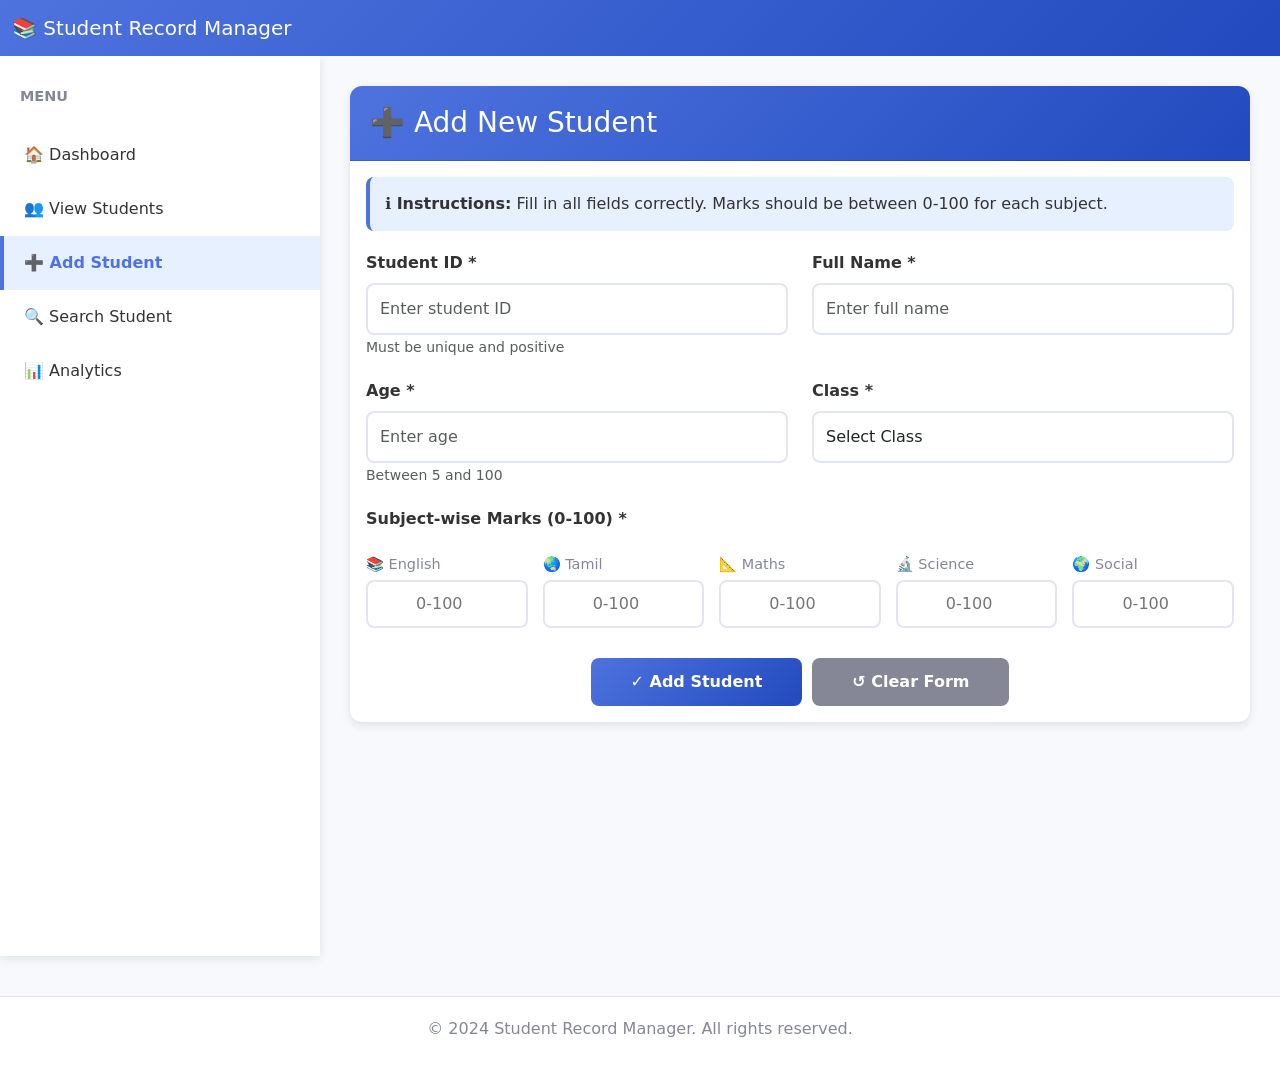
<file: add.html>
<!DOCTYPE html>
<html lang="en">
<head>
    <meta charset="UTF-8">
    <meta name="viewport" content="width=device-width, initial-scale=1.0">
    <title>Add Student - Student Record Manager</title>
    <link href="https://cdn.jsdelivr.net/npm/bootstrap@5.3.0/dist/css/bootstrap.min.css" rel="stylesheet">
    <style>
        :root {
            --primary: #4e73df;
            --secondary: #858796;
            --success: #1cc88a;
            --danger: #e74c3c;
        }

        body {
            background-color: #f8f9fc;
        }

        .navbar {
            background: linear-gradient(135deg, var(--primary) 0%, #224abe 100%);
        }

        .sidebar {
            background: white;
            min-height: 100vh;
            box-shadow: 0 2px 10px rgba(0,0,0,0.1);
        }

        .sidebar a {
            color: #333;
            text-decoration: none;
            padding: 15px 20px;
            display: block;
            border-left: 4px solid transparent;
            transition: all 0.3s;
        }

        .sidebar a:hover {
            background-color: #f8f9fc;
            border-left-color: var(--primary);
            color: var(--primary);
        }

        .sidebar a.active {
            background-color: #e7f0ff;
            border-left-color: var(--primary);
            color: var(--primary);
            font-weight: 600;
        }

        .sidebar .section-title {
            padding: 20px;
            font-weight: bold;
            color: var(--secondary);
            font-size: 0.9rem;
            margin-top: 10px;
        }

        .content {
            padding: 30px;
        }

        .card {
            border: none;
            box-shadow: 0 3px 10px rgba(0,0,0,0.1);
            border-radius: 12px;
        }

        .card-header {
            background: linear-gradient(135deg, var(--primary) 0%, #224abe 100%);
            color: white;
            border-radius: 12px 12px 0 0 !important;
            padding: 20px;
        }

        .form-group {
            margin-bottom: 20px;
        }

        .form-label {
            font-weight: 600;
            color: #333;
            margin-bottom: 8px;
        }

        .form-control {
            border: 2px solid #e3e6f0;
            border-radius: 8px;
            padding: 12px;
            transition: all 0.3s;
        }

        .form-control:focus {
            border-color: var(--primary);
            box-shadow: 0 0 0 0.2rem rgba(78, 115, 223, 0.25);
        }

        .subjects-grid {
            display: grid;
            grid-template-columns: repeat(auto-fit, minmax(150px, 1fr));
            gap: 15px;
            margin-top: 15px;
        }

        .subject-input {
            display: flex;
            flex-direction: column;
        }

        .subject-label {
            font-size: 0.9rem;
            color: var(--secondary);
            margin-bottom: 5px;
            font-weight: 500;
        }

        .subject-input input {
            border: 2px solid #e3e6f0;
            border-radius: 8px;
            padding: 10px;
            font-size: 1rem;
            text-align: center;
        }

        .subject-input input:focus {
            border-color: var(--primary);
            box-shadow: 0 0 0 0.2rem rgba(78, 115, 223, 0.25);
        }

        .button-group {
            display: flex;
            gap: 10px;
            justify-content: center;
            margin-top: 30px;
        }

        .btn-submit {
            background: linear-gradient(135deg, var(--primary) 0%, #224abe 100%);
            color: white;
            border: none;
            padding: 12px 40px;
            border-radius: 8px;
            font-weight: 600;
            cursor: pointer;
            transition: all 0.3s;
        }

        .btn-submit:hover {
            transform: translateY(-2px);
            box-shadow: 0 4px 12px rgba(78, 115, 223, 0.3);
        }

        .btn-reset {
            background: var(--secondary);
            color: white;
            border: none;
            padding: 12px 40px;
            border-radius: 8px;
            font-weight: 600;
            cursor: pointer;
            transition: all 0.3s;
        }

        .btn-reset:hover {
            transform: translateY(-2px);
            box-shadow: 0 4px 12px rgba(133, 135, 150, 0.3);
        }

        .alert-success {
            border-radius: 8px;
            border: none;
            background-color: #d4edda;
            color: #155724;
            display: none;
            margin-bottom: 20px;
        }

        .alert-error {
            border-radius: 8px;
            border: none;
            background-color: #f8d7da;
            color: #721c24;
            display: none;
            margin-bottom: 20px;
        }

        .info-box {
            background: #e7f0ff;
            border-left: 4px solid var(--primary);
            padding: 15px;
            border-radius: 8px;
            margin-bottom: 20px;
            color: #333;
        }

        .spinner-small {
            display: none;
            width: 20px;
            height: 20px;
            margin-left: 10px;
        }

        footer {
            background: white;
            padding: 20px;
            text-align: center;
            border-top: 1px solid #e3e6f0;
            color: var(--secondary);
            margin-top: 40px;
        }
    </style>
</head>
<body>
    <!-- Navigation -->
    <nav class="navbar navbar-expand-lg navbar-dark">
        <div class="container-fluid">
            <a class="navbar-brand" href="/">📚 Student Record Manager</a>
        </div>
    </nav>

    <div class="container-fluid">
        <div class="row">
            <!-- Sidebar -->
            <div class="col-md-3 sidebar p-0">
                <div class="section-title">MENU</div>
                <a href="/">🏠 Dashboard</a>
                <a href="/students-page">👥 View Students</a>
                <a href="/add-page" class="active">➕ Add Student</a>
                <a href="/search-page">🔍 Search Student</a>
                <a href="/analytics-page">📊 Analytics</a>
            </div>

            <!-- Main Content -->
            <div class="col-md-9 content">
                <div class="card">
                    <div class="card-header">
                        <h3 style="margin: 0;">➕ Add New Student</h3>
                    </div>
                    <div class="card-body">
                        <!-- Info Box -->
                        <div class="info-box">
                            <strong>ℹ️ Instructions:</strong> Fill in all fields correctly. Marks should be between 0-100 for each subject.
                        </div>

                        <!-- Alert Messages -->
                        <div id="successAlert" class="alert alert-success" role="alert">
                            <strong>✓ Success!</strong> <span id="successMessage"></span>
                        </div>
                        <div id="errorAlert" class="alert alert-error" role="alert">
                            <strong>✗ Error!</strong> <span id="errorMessage"></span>
                        </div>

                        <!-- Form -->
                        <form id="studentForm">
                            <div class="row">
                                <div class="col-md-6">
                                    <div class="form-group">
                                        <label class="form-label">Student ID *</label>
                                        <input type="number" class="form-control" id="studentId" 
                                               placeholder="Enter student ID" required>
                                        <small class="text-muted">Must be unique and positive</small>
                                    </div>
                                </div>

                                <div class="col-md-6">
                                    <div class="form-group">
                                        <label class="form-label">Full Name *</label>
                                        <input type="text" class="form-control" id="studentName" 
                                               placeholder="Enter full name" required>
                                    </div>
                                </div>
                            </div>

                            <div class="row">
                                <div class="col-md-6">
                                    <div class="form-group">
                                        <label class="form-label">Age *</label>
                                        <input type="number" class="form-control" id="studentAge" 
                                               placeholder="Enter age" min="5" max="100" required>
                                        <small class="text-muted">Between 5 and 100</small>
                                    </div>
                                </div>

                                <div class="col-md-6">
                                    <div class="form-group">
                                        <label class="form-label">Class *</label>
                                        <select class="form-control" id="studentDept" required>
                                            <option value="">Select Class</option>
                                            <option value="CLASS 6">Class 6</option>
                                            <option value="CLASS 7">Class 7</option>
                                            <option value="CLASS 8">Class 8</option>
                                            <option value="CLASS 9">Class 9</option>
                                            <option value="CLASS 10">Class 10</option>
                                            <option value="CLASS 11">Class 11</option>
                                            <option value="CLASS 12">Class 12</option>
                                            <option value="OTHER">Other</option>
                                        </select>
                                        <input type="text" class="form-control mt-2" id="otherClass" placeholder="Write the class" style="display: none;">
                                    </div>
                                </div>
                            </div>

                            <!-- Marks Section -->
                            <div class="form-group">
                                <label class="form-label">Subject-wise Marks (0-100) *</label>
                                <div class="subjects-grid">
                                    <div class="subject-input">
                                        <span class="subject-label">📚 English</span>
                                        <input type="number" id="englishMarks" placeholder="0-100" 
                                               min="0" max="100" step="0.5" required>
                                    </div>
                                    <div class="subject-input">
                                        <span class="subject-label">🌏 Tamil</span>
                                        <input type="number" id="tamilMarks" placeholder="0-100" 
                                               min="0" max="100" step="0.5" required>
                                    </div>
                                    <div class="subject-input">
                                        <span class="subject-label">📐 Maths</span>
                                        <input type="number" id="mathsMarks" placeholder="0-100" 
                                               min="0" max="100" step="0.5" required>
                                    </div>
                                    <div class="subject-input">
                                        <span class="subject-label">🔬 Science</span>
                                        <input type="number" id="scienceMarks" placeholder="0-100" 
                                               min="0" max="100" step="0.5" required>
                                    </div>
                                    <div class="subject-input">
                                        <span class="subject-label">🌍 Social</span>
                                        <input type="number" id="socialMarks" placeholder="0-100" 
                                               min="0" max="100" step="0.5" required>
                                    </div>
                                </div>
                            </div>

                            <!-- Summary -->
                            <div class="info-box" id="summaryBox" style="display: none; margin-top: 20px;">
                                <strong>Summary:</strong>
                                <p id="summaryText" style="margin: 10px 0 0 0;"></p>
                            </div>

                            <!-- Buttons -->
                            <div class="button-group">
                                <button type="submit" class="btn-submit">
                                    ✓ Add Student
                                    <div class="spinner-border spinner-small" id="submitSpinner" role="status">
                                        <span class="visually-hidden">Loading...</span>
                                    </div>
                                </button>
                                <button type="reset" class="btn-reset">↺ Clear Form</button>
                            </div>
                        </form>
                    </div>
                </div>
            </div>
        </div>
    </div>

    <footer>
        <p>&copy; 2024 Student Record Manager. All rights reserved.</p>
    </footer>

    <script src="https://cdn.jsdelivr.net/npm/bootstrap@5.3.0/dist/js/bootstrap.bundle.min.js"></script>
    <script>
        // Form submission
        document.getElementById('studentForm').addEventListener('submit', async (e) => {
            e.preventDefault();

            // Clear alerts
            document.getElementById('successAlert').style.display = 'none';
            document.getElementById('errorAlert').style.display = 'none';

            // Validate inputs
            const id = parseInt(document.getElementById('studentId').value);
            const name = document.getElementById('studentName').value.trim();
            const age = parseInt(document.getElementById('studentAge').value);
            const selectedClass = document.getElementById('studentDept').value;
            const otherClass = document.getElementById('otherClass').value.trim();
            const dept = selectedClass === 'OTHER' ? otherClass : selectedClass;
            
            const marks = {
                "English": parseFloat(document.getElementById('englishMarks').value),
                "Tamil": parseFloat(document.getElementById('tamilMarks').value),
                "Maths": parseFloat(document.getElementById('mathsMarks').value),
                "Science": parseFloat(document.getElementById('scienceMarks').value),
                "Social": parseFloat(document.getElementById('socialMarks').value)
            };

            // Basic validation
            if (!id || !name || !age || !selectedClass || (selectedClass === 'OTHER' && !otherClass)) {
                showError('Please fill in all required fields');
                return;
            }

            if (Object.values(marks).some(m => m < 0 || m > 100 || isNaN(m))) {
                showError('All marks must be between 0 and 100');
                return;
            }

            // Show spinner
            document.getElementById('submitSpinner').style.display = 'inline-block';

            try {
                const response = await fetch('/api/students', {
                    method: 'POST',
                    headers: {
                        'Content-Type': 'application/json'
                    },
                    body: JSON.stringify({
                        id: id,
                        name: name,
                        age: age,
                        department: dept,
                        marks: marks
                    })
                });

                const result = await response.json();

                document.getElementById('submitSpinner').style.display = 'none';

                if (result.success) {
                    showSuccess(`${name} added successfully! ✓`);
                    document.getElementById('studentForm').reset();
                    document.getElementById('summaryBox').style.display = 'none';
                    
                    // Redirect after 2 seconds
                    setTimeout(() => {
                        window.location.href = '/students-page';
                    }, 2000);
                } else {
                    showError(result.message);
                }
            } catch (error) {
                document.getElementById('submitSpinner').style.display = 'none';
                showError(`Error: ${error.message}`);
            }
        });

        document.getElementById('studentDept').addEventListener('change', (event) => {
            const otherClass = document.getElementById('otherClass');
            const isOther = event.target.value === 'OTHER';
            otherClass.style.display = isOther ? 'block' : 'none';
            otherClass.required = isOther;
            if (!isOther) otherClass.value = '';
        });

        // Show success message
        function showSuccess(message) {
            const alert = document.getElementById('successAlert');
            document.getElementById('successMessage').textContent = message;
            alert.style.display = 'block';
        }

        // Show error message
        function showError(message) {
            const alert = document.getElementById('errorAlert');
            document.getElementById('errorMessage').textContent = message;
            alert.style.display = 'block';
        }

        // Update summary on marks change
        const markInputs = ['englishMarks', 'tamilMarks', 'mathsMarks', 'scienceMarks', 'socialMarks'];
        markInputs.forEach(id => {
            document.getElementById(id).addEventListener('change', updateSummary);
        });

        function updateSummary() {
            const marks = [
                parseFloat(document.getElementById('englishMarks').value) || 0,
                parseFloat(document.getElementById('tamilMarks').value) || 0,
                parseFloat(document.getElementById('mathsMarks').value) || 0,
                parseFloat(document.getElementById('scienceMarks').value) || 0,
                parseFloat(document.getElementById('socialMarks').value) || 0
            ];

            const avg = marks.reduce((a, b) => a + b, 0) / 5;

            if (marks.some(m => m > 0)) {
                const grade = avg >= 90 ? 'O' : avg >= 80 ? 'A' : avg >= 70 ? 'B' : avg >= 60 ? 'C' : avg >= 50 ? 'D' : 'F';
                document.getElementById('summaryText').textContent = 
                    `Average: ${avg.toFixed(2)} | Grade: ${grade}`;
                document.getElementById('summaryBox').style.display = 'block';
            }
        }
    </script>
</body>
</html>
</file>
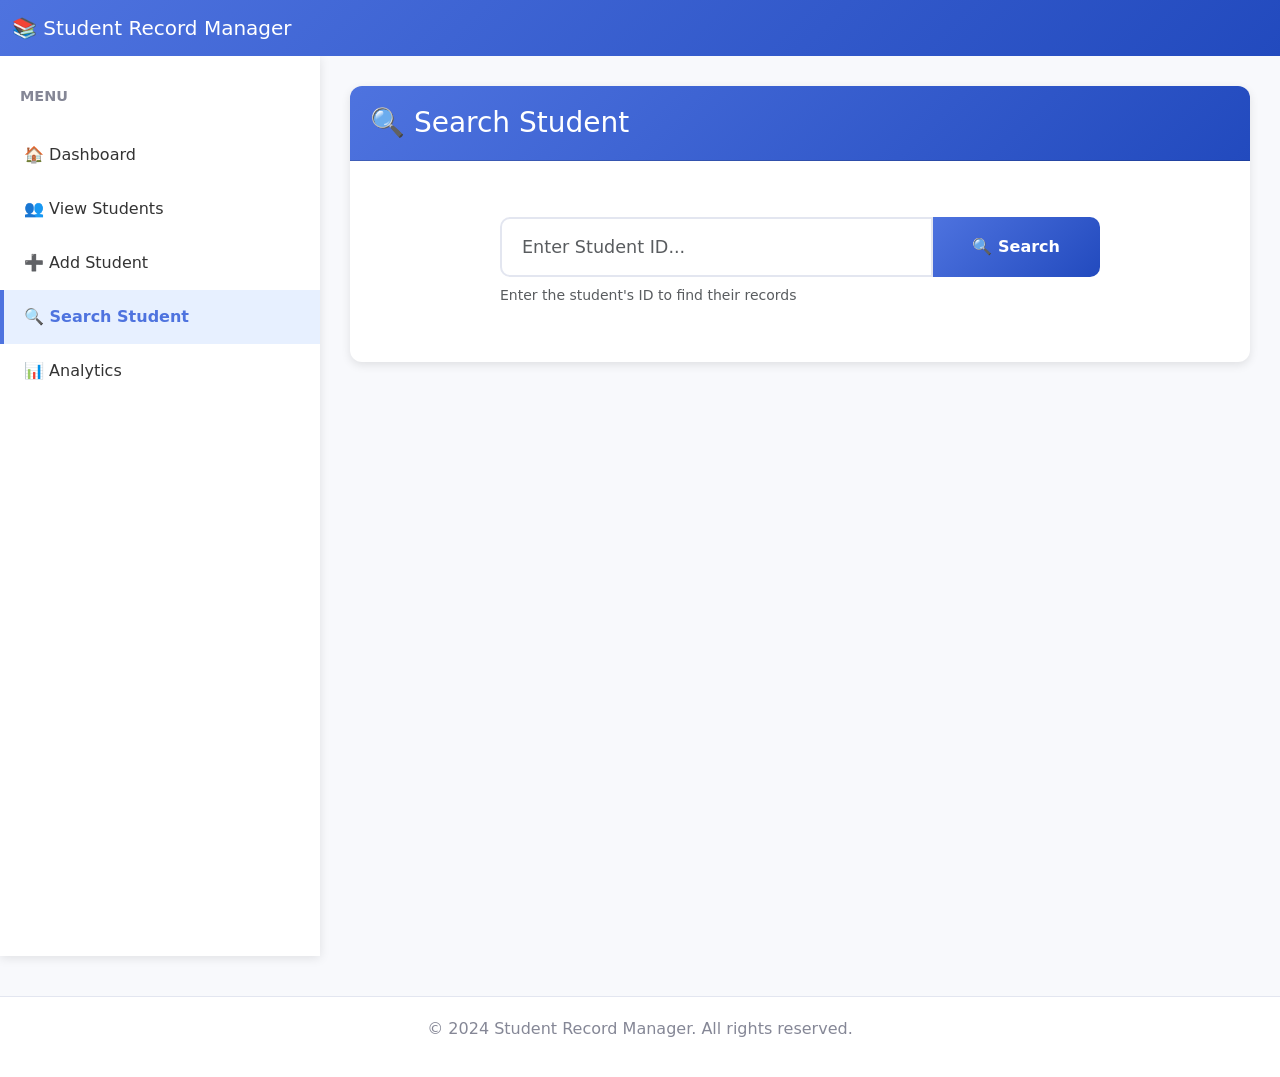
<file: search.html>
<!DOCTYPE html>
<html lang="en">
<head>
    <meta charset="UTF-8">
    <meta name="viewport" content="width=device-width, initial-scale=1.0">
    <title>Search Student - Student Record Manager</title>
    <link href="https://cdn.jsdelivr.net/npm/bootstrap@5.3.0/dist/css/bootstrap.min.css" rel="stylesheet">
    <style>
        :root {
            --primary: #4e73df;
            --secondary: #858796;
            --success: #1cc88a;
            --danger: #e74c3c;
        }

        body {
            background-color: #f8f9fc;
        }

        .navbar {
            background: linear-gradient(135deg, var(--primary) 0%, #224abe 100%);
        }

        .sidebar {
            background: white;
            min-height: 100vh;
            box-shadow: 0 2px 10px rgba(0,0,0,0.1);
        }

        .sidebar a {
            color: #333;
            text-decoration: none;
            padding: 15px 20px;
            display: block;
            border-left: 4px solid transparent;
            transition: all 0.3s;
        }

        .sidebar a:hover {
            background-color: #f8f9fc;
            border-left-color: var(--primary);
            color: var(--primary);
        }

        .sidebar a.active {
            background-color: #e7f0ff;
            border-left-color: var(--primary);
            color: var(--primary);
            font-weight: 600;
        }

        .sidebar .section-title {
            padding: 20px;
            font-weight: bold;
            color: var(--secondary);
            font-size: 0.9rem;
            margin-top: 10px;
        }

        .content {
            padding: 30px;
        }

        .card {
            border: none;
            box-shadow: 0 3px 10px rgba(0,0,0,0.1);
            border-radius: 12px;
        }

        .card-header {
            background: linear-gradient(135deg, var(--primary) 0%, #224abe 100%);
            color: white;
            border-radius: 12px 12px 0 0 !important;
            padding: 20px;
        }

        .search-container {
            max-width: 600px;
            margin: 0 auto;
            padding: 40px 0;
        }

        .search-input {
            font-size: 1.1rem;
            padding: 15px 20px;
            border: 2px solid #e3e6f0;
            border-radius: 10px;
            transition: all 0.3s;
        }

        .search-input:focus {
            border-color: var(--primary);
            box-shadow: 0 0 0 0.2rem rgba(78, 115, 223, 0.25);
        }

        .btn-search {
            background: linear-gradient(135deg, var(--primary) 0%, #224abe 100%);
            color: white;
            border: none;
            padding: 15px 40px;
            border-radius: 10px;
            font-weight: 600;
            font-size: 1rem;
            cursor: pointer;
            transition: all 0.3s;
        }

        .btn-search:hover {
            transform: translateY(-2px);
            box-shadow: 0 4px 12px rgba(78, 115, 223, 0.3);
        }

        .result-card {
            background: white;
            border: none;
            box-shadow: 0 3px 10px rgba(0,0,0,0.1);
            border-radius: 12px;
            margin-top: 30px;
            padding: 0;
            overflow: hidden;
        }

        .result-header {
            background: linear-gradient(135deg, var(--success) 0%, #17a589 100%);
            color: white;
            padding: 20px;
            font-size: 1.3rem;
            font-weight: 600;
        }

        .result-body {
            padding: 30px;
        }

        .info-row {
            display: flex;
            justify-content: space-between;
            padding: 12px 0;
            border-bottom: 1px solid #e3e6f0;
        }

        .info-row:last-child {
            border-bottom: none;
        }

        .info-label {
            font-weight: 600;
            color: var(--secondary);
        }

        .info-value {
            color: #333;
            font-weight: 500;
        }

        .marks-section {
            margin-top: 20px;
            padding-top: 20px;
            border-top: 2px solid #e3e6f0;
        }

        .marks-grid {
            display: grid;
            grid-template-columns: repeat(auto-fit, minmax(120px, 1fr));
            gap: 15px;
            margin-top: 15px;
        }

        .mark-card {
            background: #f8f9fc;
            border: 2px solid #e3e6f0;
            border-radius: 10px;
            padding: 15px;
            text-align: center;
            transition: all 0.3s;
        }

        .mark-card:hover {
            border-color: var(--primary);
            background: #e7f0ff;
        }

        .mark-subject {
            font-size: 0.9rem;
            color: var(--secondary);
            margin-bottom: 8px;
        }

        .mark-value {
            font-size: 1.8rem;
            font-weight: bold;
            color: var(--primary);
        }

        .grade-badge {
            display: inline-block;
            padding: 8px 16px;
            border-radius: 20px;
            font-weight: 600;
            margin-top: 10px;
        }

        .grade-O {
            background-color: #d4edda;
            color: #155724;
        }

        .grade-A {
            background-color: #d4edda;
            color: #155724;
        }

        .grade-B {
            background-color: #d1ecf1;
            color: #0c5460;
        }

        .grade-C {
            background-color: #fff3cd;
            color: #856404;
        }

        .grade-D {
            background-color: #f8d7da;
            color: #721c24;
        }

        .grade-F {
            background-color: #e2e3e5;
            color: #383d41;
        }

        .no-result {
            text-align: center;
            padding: 60px 20px;
            color: var(--secondary);
        }

        .no-result i {
            font-size: 4rem;
            margin-bottom: 20px;
            opacity: 0.5;
        }

        .action-buttons {
            display: flex;
            gap: 10px;
            margin-top: 20px;
        }

        .btn-action {
            flex: 1;
            padding: 12px;
            border: none;
            border-radius: 8px;
            font-weight: 600;
            cursor: pointer;
            transition: all 0.3s;
        }

        .btn-edit {
            background-color: #36b9cc;
            color: white;
        }

        .btn-delete {
            background-color: #e74c3c;
            color: white;
        }

        .btn-action:hover {
            transform: translateY(-2px);
            box-shadow: 0 3px 10px rgba(0,0,0,0.2);
        }

        .spinner-small {
            display: inline-block;
            width: 20px;
            height: 20px;
            margin-left: 10px;
        }

        footer {
            background: white;
            padding: 20px;
            text-align: center;
            border-top: 1px solid #e3e6f0;
            color: var(--secondary);
            margin-top: 40px;
        }
    </style>
</head>
<body>
    <!-- Navigation -->
    <nav class="navbar navbar-expand-lg navbar-dark">
        <div class="container-fluid">
            <a class="navbar-brand" href="/">📚 Student Record Manager</a>
        </div>
    </nav>

    <div class="container-fluid">
        <div class="row">
            <!-- Sidebar -->
            <div class="col-md-3 sidebar p-0">
                <div class="section-title">MENU</div>
                <a href="/">🏠 Dashboard</a>
                <a href="/students-page">👥 View Students</a>
                <a href="/add-page">➕ Add Student</a>
                <a href="/search-page" class="active">🔍 Search Student</a>
                <a href="/analytics-page">📊 Analytics</a>
            </div>

            <!-- Main Content -->
            <div class="col-md-9 content">
                <div class="card">
                    <div class="card-header">
                        <h3 style="margin: 0;">🔍 Search Student</h3>
                    </div>
                    <div class="card-body">
                        <!-- Search Container -->
                        <div class="search-container">
                            <div class="input-group">
                                <input type="number" class="form-control search-input" id="searchId" 
                                       placeholder="Enter Student ID..." required>
                                <button class="btn-search" onclick="searchStudent()">
                                    🔍 Search
                                    <div class="spinner-border spinner-small" id="searchSpinner" 
                                         role="status" style="display: none;">
                                        <span class="visually-hidden">Loading...</span>
                                    </div>
                                </button>
                            </div>
                            <small class="text-muted d-block mt-2">Enter the student's ID to find their records</small>
                        </div>

                        <!-- Search Result -->
                        <div id="resultContainer"></div>
                    </div>
                </div>
            </div>
        </div>
    </div>

    <!-- Delete Confirmation Modal -->
    <div class="modal fade" id="deleteModal" tabindex="-1">
        <div class="modal-dialog">
            <div class="modal-content">
                <div class="modal-header">
                    <h5 class="modal-title">Delete Student</h5>
                    <button type="button" class="btn-close" data-bs-dismiss="modal"></button>
                </div>
                <div class="modal-body">
                    <p id="deleteMessage"></p>
                </div>
                <div class="modal-footer">
                    <button type="button" class="btn btn-secondary" data-bs-dismiss="modal">Cancel</button>
                    <button type="button" class="btn btn-danger" onclick="confirmDelete()">Delete</button>
                </div>
            </div>
        </div>
    </div>

    <footer>
        <p>&copy; 2024 Student Record Manager. All rights reserved.</p>
    </footer>

    <script src="https://cdn.jsdelivr.net/npm/bootstrap@5.3.0/dist/js/bootstrap.bundle.min.js"></script>
    <script>
        let currentStudent = null;

        // Allow Enter key to search
        document.getElementById('searchId').addEventListener('keypress', (e) => {
            if (e.key === 'Enter') searchStudent();
        });

        // Search student
        async function searchStudent() {
            const id = document.getElementById('searchId').value.trim();

            if (!id) {
                alert('Please enter a student ID');
                return;
            }

            const spinner = document.getElementById('searchSpinner');
            spinner.style.display = 'inline-block';

            try {
                const response = await fetch(`/api/students/${id}`);
                const result = await response.json();

                spinner.style.display = 'none';
                const container = document.getElementById('resultContainer');

                if (result.success && result.data) {
                    currentStudent = result.data;
                    displayStudent(result.data);
                } else {
                    container.innerHTML = `
                        <div class="no-result">
                            <div>😕</div>
                            <h5>No student found</h5>
                            <p>Student with ID ${id} does not exist in the system</p>
                        </div>
                    `;
                }
            } catch (error) {
                spinner.style.display = 'none';
                alert('Error searching student: ' + error.message);
            }
        }

        // Display student details
        function displayStudent(student) {
            const marks = student.marks;
            const gradeClass = `grade-${student.grade}`;

            const html = `
                <div class="result-card">
                    <div class="result-header">
                        ✓ Student Found: ${student.name}
                    </div>
                    <div class="result-body">
                        <div class="info-row">
                            <span class="info-label">Student ID:</span>
                            <span class="info-value">${student.id}</span>
                        </div>
                        <div class="info-row">
                            <span class="info-label">Age:</span>
                            <span class="info-value">${student.age} years</span>
                        </div>
                        <div class="info-row">
                            <span class="info-label">Class:</span>
                            <span class="info-value">${student.department}</span>
                        </div>
                        <div class="info-row">
                            <span class="info-label">Overall Average:</span>
                            <span class="info-value" style="font-size: 1.2rem; color: var(--primary);">
                                ${student.average.toFixed(2)}
                            </span>
                        </div>

                        <div class="marks-section">
                            <h6>📊 Subject-wise Marks:</h6>
                            <div class="marks-grid">
                                <div class="mark-card">
                                    <div class="mark-subject">📚 English</div>
                                    <div class="mark-value">${marks.English.toFixed(1)}</div>
                                </div>
                                <div class="mark-card">
                                    <div class="mark-subject">🌏 Tamil</div>
                                    <div class="mark-value">${marks.Tamil.toFixed(1)}</div>
                                </div>
                                <div class="mark-card">
                                    <div class="mark-subject">📐 Maths</div>
                                    <div class="mark-value">${marks.Maths.toFixed(1)}</div>
                                </div>
                                <div class="mark-card">
                                    <div class="mark-subject">🔬 Science</div>
                                    <div class="mark-value">${marks.Science.toFixed(1)}</div>
                                </div>
                                <div class="mark-card">
                                    <div class="mark-subject">🌍 Social</div>
                                    <div class="mark-value">${marks.Social.toFixed(1)}</div>
                                </div>
                            </div>
                            <div style="text-align: center;">
                                <span class="grade-badge ${gradeClass}">Grade: ${student.grade}</span>
                            </div>
                        </div>

                        <div class="action-buttons">
                            <button class="btn-action btn-edit" onclick="editStudent(${student.id})">✏️ Edit</button>
                            <button class="btn-action btn-delete" onclick="deleteStudentModal(${student.id}, '${student.name}')">🗑️ Delete</button>
                        </div>
                    </div>
                </div>
            `;

            document.getElementById('resultContainer').innerHTML = html;
        }

        // Edit student
        function editStudent(id) {
            window.location.href = `/update-page?id=${encodeURIComponent(id)}`;
        }

        // Delete modal
        function deleteStudentModal(id, name) {
            document.getElementById('deleteMessage').textContent = 
                `Are you sure you want to delete ${name}?`;
            new bootstrap.Modal(document.getElementById('deleteModal')).show();
        }

        let deleteId = null;

        function deleteStudentModal(id, name) {
            deleteId = id;
            document.getElementById('deleteMessage').textContent = 
                `Are you sure you want to delete ${name}?`;
            new bootstrap.Modal(document.getElementById('deleteModal')).show();
        }

        async function confirmDelete() {
            if (!deleteId) return;

            try {
                const response = await fetch(`/api/students/${deleteId}`, {
                    method: 'DELETE'
                });
                const result = await response.json();

                if (result.success) {
                    bootstrap.Modal.getInstance(document.getElementById('deleteModal')).hide();
                    document.getElementById('resultContainer').innerHTML = `
                        <div class="no-result">
                            <div>✓</div>
                            <h5>Student deleted successfully</h5>
                            <p>The student record has been removed from the system</p>
                        </div>
                    `;
                    document.getElementById('searchId').value = '';
                } else {
                    alert('Error: ' + result.message);
                }
            } catch (error) {
                alert('Error deleting student: ' + error.message);
            }
        }
    </script>
</body>
</html>
</file>
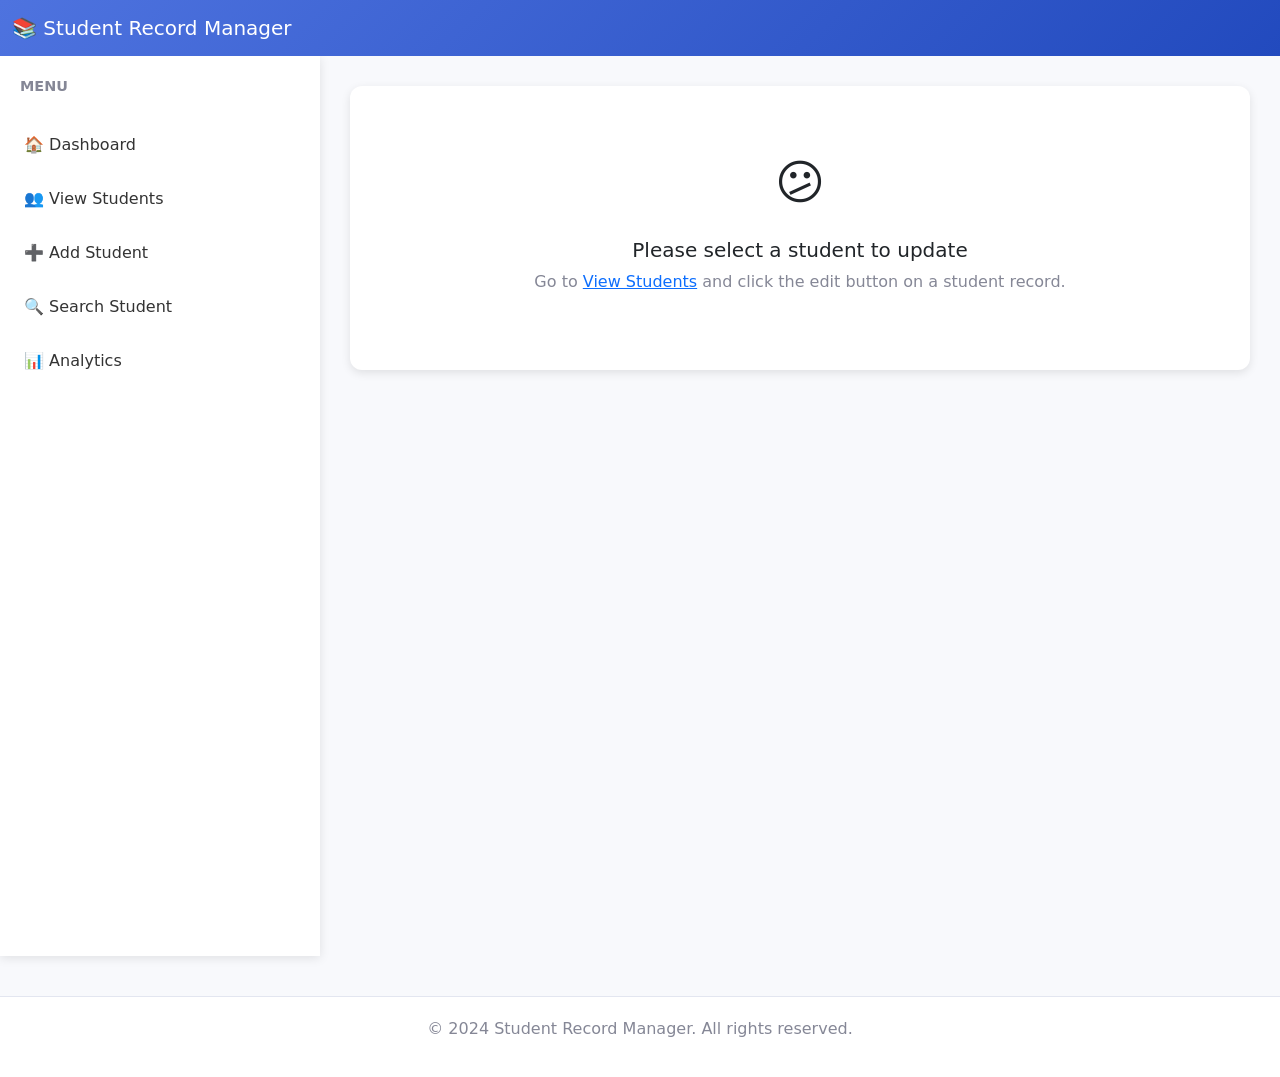
<file: update.html>
<!DOCTYPE html>
<html lang="en">
<head>
    <meta charset="UTF-8">
    <meta name="viewport" content="width=device-width, initial-scale=1.0">
    <title>Update Student - Student Record Manager</title>
    <link href="https://cdn.jsdelivr.net/npm/bootstrap@5.3.0/dist/css/bootstrap.min.css" rel="stylesheet">
    <style>
        :root {
            --primary: #4e73df;
            --secondary: #858796;
            --success: #1cc88a;
        }

        body {
            background-color: #f8f9fc;
        }

        .navbar {
            background: linear-gradient(135deg, var(--primary) 0%, #224abe 100%);
        }

        .sidebar {
            background: white;
            min-height: 100vh;
            box-shadow: 0 2px 10px rgba(0,0,0,0.1);
        }

        .sidebar a {
            color: #333;
            text-decoration: none;
            padding: 15px 20px;
            display: block;
            border-left: 4px solid transparent;
            transition: all 0.3s;
        }

        .sidebar a:hover, .sidebar a.active {
            background-color: #e7f0ff;
            border-left-color: var(--primary);
            color: var(--primary);
            font-weight: 600;
        }

        .sidebar .section-title {
            padding: 20px;
            font-weight: bold;
            color: var(--secondary);
            font-size: 0.9rem;
        }

        .content {
            padding: 30px;
        }

        .card {
            border: none;
            box-shadow: 0 3px 10px rgba(0,0,0,0.1);
            border-radius: 12px;
            margin-bottom: 30px;
        }

        .card-header {
            background: linear-gradient(135deg, var(--primary) 0%, #224abe 100%);
            color: white;
            border-radius: 12px 12px 0 0 !important;
            padding: 20px;
        }

        .form-control, .form-select {
            border: 2px solid #e3e6f0;
            border-radius: 8px;
            padding: 12px;
        }

        .form-control:focus, .form-select:focus {
            border-color: var(--primary);
            box-shadow: 0 0 0 0.2rem rgba(78, 115, 223, 0.25);
        }

        .subjects-grid {
            display: grid;
            grid-template-columns: repeat(auto-fit, minmax(150px, 1fr));
            gap: 15px;
            margin-top: 15px;
        }

        .subject-input {
            display: flex;
            flex-direction: column;
        }

        .subject-input input {
            border: 2px solid #e3e6f0;
            border-radius: 8px;
            padding: 10px;
            text-align: center;
        }

        .subject-input input:focus {
            border-color: var(--primary);
            box-shadow: 0 0 0 0.2rem rgba(78, 115, 223, 0.25);
        }

        .btn-update {
            background: linear-gradient(135deg, var(--primary) 0%, #224abe 100%);
            color: white;
            border: none;
            padding: 12px 40px;
            border-radius: 8px;
            font-weight: 600;
            cursor: pointer;
            transition: all 0.3s;
        }

        .btn-update:hover {
            transform: translateY(-2px);
            box-shadow: 0 4px 12px rgba(78, 115, 223, 0.3);
        }

        .btn-cancel {
            background: var(--secondary);
            color: white;
            border: none;
            padding: 12px 40px;
            border-radius: 8px;
            font-weight: 600;
            cursor: pointer;
        }

        .alert-box {
            border-radius: 8px;
            border: none;
            margin-bottom: 20px;
            display: none;
        }

        .alert-success {
            background-color: #d4edda;
            color: #155724;
        }

        .alert-error {
            background-color: #f8d7da;
            color: #721c24;
        }

        .spinner-small {
            display: none;
            width: 20px;
            height: 20px;
            margin-left: 10px;
        }

        .loading-screen {
            text-align: center;
            padding: 60px 20px;
        }

        footer {
            background: white;
            padding: 20px;
            text-align: center;
            border-top: 1px solid #e3e6f0;
            color: var(--secondary);
            margin-top: 40px;
        }
    </style>
</head>
<body>
    <!-- Navigation -->
    <nav class="navbar navbar-expand-lg navbar-dark">
        <div class="container-fluid">
            <a class="navbar-brand" href="/">📚 Student Record Manager</a>
        </div>
    </nav>

    <div class="container-fluid">
        <div class="row">
            <!-- Sidebar -->
            <div class="col-md-3 sidebar p-0">
                <div class="section-title">MENU</div>
                <a href="/">🏠 Dashboard</a>
                <a href="/students-page">👥 View Students</a>
                <a href="/add-page">➕ Add Student</a>
                <a href="/search-page">🔍 Search Student</a>
                <a href="/analytics-page">📊 Analytics</a>
            </div>

            <!-- Main Content -->
            <div class="col-md-9 content">
                <!-- Loading Screen -->
                <div id="loadingScreen" class="loading-screen">
                    <div class="spinner-border text-primary" role="status">
                        <span class="visually-hidden">Loading...</span>
                    </div>
                    <p style="margin-top: 20px; color: var(--secondary);">Loading student data...</p>
                </div>

                <!-- Form Container (initially hidden) -->
                <div id="formContainer" style="display: none;">
                    <div class="card">
                        <div class="card-header">
                            <h3 style="margin: 0;">✏️ Update Student Details</h3>
                            <small id="studentInfo" style="color: rgba(255,255,255,0.8);">ID: -</small>
                        </div>
                        <div class="card-body">
                            <!-- Alerts -->
                            <div id="successAlert" class="alert-box alert-success" role="alert">
                                ✓ <span id="successMsg"></span>
                            </div>
                            <div id="errorAlert" class="alert-box alert-error" role="alert">
                                ✗ <span id="errorMsg"></span>
                            </div>

                            <!-- Form -->
                            <form id="updateForm">
                                <div class="row">
                                    <div class="col-md-6">
                                        <div class="mb-3">
                                            <label class="form-label">Student ID (Read-only)</label>
                                            <input type="text" class="form-control" id="studentId" readonly>
                                        </div>
                                    </div>

                                    <div class="col-md-6">
                                        <div class="mb-3">
                                            <label class="form-label">Full Name</label>
                                            <input type="text" class="form-control" id="studentName" required>
                                        </div>
                                    </div>
                                </div>

                                <div class="row">
                                    <div class="col-md-6">
                                        <div class="mb-3">
                                            <label class="form-label">Age</label>
                                            <input type="number" class="form-control" id="studentAge" 
                                                   min="5" max="100" required>
                                        </div>
                                    </div>

                                    <div class="col-md-6">
                                        <div class="mb-3">
                                            <label class="form-label">Class</label>
                                            <select class="form-select" id="studentDept" required>
                                                <option value="CLASS 6">Class 6</option>
                                                <option value="CLASS 7">Class 7</option>
                                                <option value="CLASS 8">Class 8</option>
                                                <option value="CLASS 9">Class 9</option>
                                                <option value="CLASS 10">Class 10</option>
                                                <option value="CLASS 11">Class 11</option>
                                                <option value="CLASS 12">Class 12</option>
                                                <option value="OTHER">Other</option>
                                            </select>
                                            <input type="text" class="form-control mt-2" id="otherClass" placeholder="Write the class" style="display: none;">
                                        </div>
                                    </div>
                                </div>

                                <!-- Marks Section -->
                                <div class="mb-3">
                                    <label class="form-label">Subject-wise Marks (0-100)</label>
                                    <div class="subjects-grid">
                                        <div class="subject-input">
                                            <small>📚 English</small>
                                            <input type="number" id="englishMarks" 
                                                   min="0" max="100" step="0.5" required>
                                        </div>
                                        <div class="subject-input">
                                            <small>🌏 Tamil</small>
                                            <input type="number" id="tamilMarks" 
                                                   min="0" max="100" step="0.5" required>
                                        </div>
                                        <div class="subject-input">
                                            <small>📐 Maths</small>
                                            <input type="number" id="mathsMarks" 
                                                   min="0" max="100" step="0.5" required>
                                        </div>
                                        <div class="subject-input">
                                            <small>🔬 Science</small>
                                            <input type="number" id="scienceMarks" 
                                                   min="0" max="100" step="0.5" required>
                                        </div>
                                        <div class="subject-input">
                                            <small>🌍 Social</small>
                                            <input type="number" id="socialMarks" 
                                                   min="0" max="100" step="0.5" required>
                                        </div>
                                    </div>
                                </div>

                                <!-- Summary -->
                                <div style="background: #e7f0ff; border-left: 4px solid var(--primary); 
                                           padding: 15px; border-radius: 8px; margin-bottom: 20px;">
                                    <strong>Summary:</strong>
                                    <p style="margin: 10px 0 0 0;">
                                        Average: <span id="summaryAvg">0.00</span> | 
                                        Grade: <span id="summaryGrade">-</span>
                                    </p>
                                </div>

                                <!-- Buttons -->
                                <div style="display: flex; gap: 10px; justify-content: center;">
                                    <button type="submit" class="btn-update">
                                        ✓ Update Student
                                        <div class="spinner-border spinner-small" id="submitSpinner" role="status">
                                            <span class="visually-hidden">Loading...</span>
                                        </div>
                                    </button>
                                    <a href="/students-page" class="btn-cancel">↩️ Cancel</a>
                                </div>
                            </form>
                        </div>
                    </div>
                </div>

                <!-- Error Message (if ID not provided) -->
                <div id="errorContainer" style="display: none;">
                    <div class="card">
                        <div class="card-body text-center" style="padding: 60px 20px;">
                            <div style="font-size: 3rem; margin-bottom: 20px;">😕</div>
                            <h5>Please select a student to update</h5>
                            <p style="color: var(--secondary);">Go to <a href="/students-page">View Students</a> 
                               and click the edit button on a student record.</p>
                        </div>
                    </div>
                </div>
            </div>
        </div>
    </div>

    <footer>
        <p>&copy; 2024 Student Record Manager. All rights reserved.</p>
    </footer>

    <script src="https://cdn.jsdelivr.net/npm/bootstrap@5.3.0/dist/js/bootstrap.bundle.min.js"></script>
    <script>
        let studentId = null;

        // Get student ID from URL parameters
        function getStudentIdFromUrl() {
            const params = new URLSearchParams(window.location.search);
            return params.get('id');
        }

        // Load student data
        async function loadStudent() {
            studentId = getStudentIdFromUrl();

            if (!studentId) {
                document.getElementById('loadingScreen').style.display = 'none';
                document.getElementById('errorContainer').style.display = 'block';
                return;
            }

            try {
                const response = await fetch(`/api/students/${studentId}`);
                const result = await response.json();

                document.getElementById('loadingScreen').style.display = 'none';

                if (result.success && result.data) {
                    const student = result.data;
                    document.getElementById('studentInfo').textContent = `ID: ${student.id} - ${student.name}`;
                    populateForm(student);
                    document.getElementById('formContainer').style.display = 'block';
                } else {
                    document.getElementById('errorContainer').style.display = 'block';
                }
            } catch (error) {
                document.getElementById('loadingScreen').style.display = 'none';
                document.getElementById('errorContainer').style.display = 'block';
            }
        }

        // Populate form with student data
        function populateForm(student) {
            document.getElementById('studentId').value = student.id;
            document.getElementById('studentName').value = student.name;
            document.getElementById('studentAge').value = student.age;
            const classSelect = document.getElementById('studentDept');
            const knownClass = Array.from(classSelect.options).some(option => option.value === student.department);
            classSelect.value = knownClass ? student.department : 'OTHER';
            if (!knownClass) {
                document.getElementById('otherClass').value = student.department;
                document.getElementById('otherClass').style.display = 'block';
                document.getElementById('otherClass').required = true;
            }

            document.getElementById('englishMarks').value = student.marks.English;
            document.getElementById('tamilMarks').value = student.marks.Tamil;
            document.getElementById('mathsMarks').value = student.marks.Maths;
            document.getElementById('scienceMarks').value = student.marks.Science;
            document.getElementById('socialMarks').value = student.marks.Social;

            updateSummary();
        }

        // Update summary on marks change
        const markInputs = ['englishMarks', 'tamilMarks', 'mathsMarks', 'scienceMarks', 'socialMarks'];
        markInputs.forEach(id => {
            const element = document.getElementById(id);
            if (element) {
                element.addEventListener('change', updateSummary);
                element.addEventListener('input', updateSummary);
            }
        });

        function updateSummary() {
            const marks = [
                parseFloat(document.getElementById('englishMarks').value) || 0,
                parseFloat(document.getElementById('tamilMarks').value) || 0,
                parseFloat(document.getElementById('mathsMarks').value) || 0,
                parseFloat(document.getElementById('scienceMarks').value) || 0,
                parseFloat(document.getElementById('socialMarks').value) || 0
            ];

            const avg = marks.reduce((a, b) => a + b, 0) / 5;
            const grade = avg >= 90 ? 'O' : avg >= 80 ? 'A' : avg >= 70 ? 'B' : avg >= 60 ? 'C' : avg >= 50 ? 'D' : 'F';

            document.getElementById('summaryAvg').textContent = avg.toFixed(2);
            document.getElementById('summaryGrade').textContent = grade;
        }

        // Form submission
        document.getElementById('updateForm').addEventListener('submit', async (e) => {
            e.preventDefault();

            const spinner = document.getElementById('submitSpinner');
            spinner.style.display = 'inline-block';

            const updateData = {
                name: document.getElementById('studentName').value.trim(),
                age: parseInt(document.getElementById('studentAge').value),
                department: document.getElementById('studentDept').value === 'OTHER'
                    ? document.getElementById('otherClass').value.trim()
                    : document.getElementById('studentDept').value,
                marks: {
                    "English": parseFloat(document.getElementById('englishMarks').value),
                    "Tamil": parseFloat(document.getElementById('tamilMarks').value),
                    "Maths": parseFloat(document.getElementById('mathsMarks').value),
                    "Science": parseFloat(document.getElementById('scienceMarks').value),
                    "Social": parseFloat(document.getElementById('socialMarks').value)
                }
            };

            try {
                const response = await fetch(`/api/students/${studentId}`, {
                    method: 'PUT',
                    headers: {
                        'Content-Type': 'application/json'
                    },
                    body: JSON.stringify(updateData)
                });

                const result = await response.json();
                spinner.style.display = 'none';

                if (result.success) {
                    showSuccess('Student updated successfully! ✓');
                    setTimeout(() => {
                        window.location.href = '/students-page';
                    }, 2000);
                } else {
                    showError(result.message);
                }
            } catch (error) {
                spinner.style.display = 'none';
                showError(`Error: ${error.message}`);
            }
        });

        document.getElementById('studentDept').addEventListener('change', (event) => {
            const otherClass = document.getElementById('otherClass');
            const isOther = event.target.value === 'OTHER';
            otherClass.style.display = isOther ? 'block' : 'none';
            otherClass.required = isOther;
            if (!isOther) otherClass.value = '';
        });

        function showSuccess(message) {
            document.getElementById('successMsg').textContent = message;
            document.getElementById('successAlert').style.display = 'block';
            document.getElementById('errorAlert').style.display = 'none';
        }

        function showError(message) {
            document.getElementById('errorMsg').textContent = message;
            document.getElementById('errorAlert').style.display = 'block';
            document.getElementById('successAlert').style.display = 'none';
        }

        // Load student on page load
        loadStudent();
    </script>
</body>
</html>
</file>
